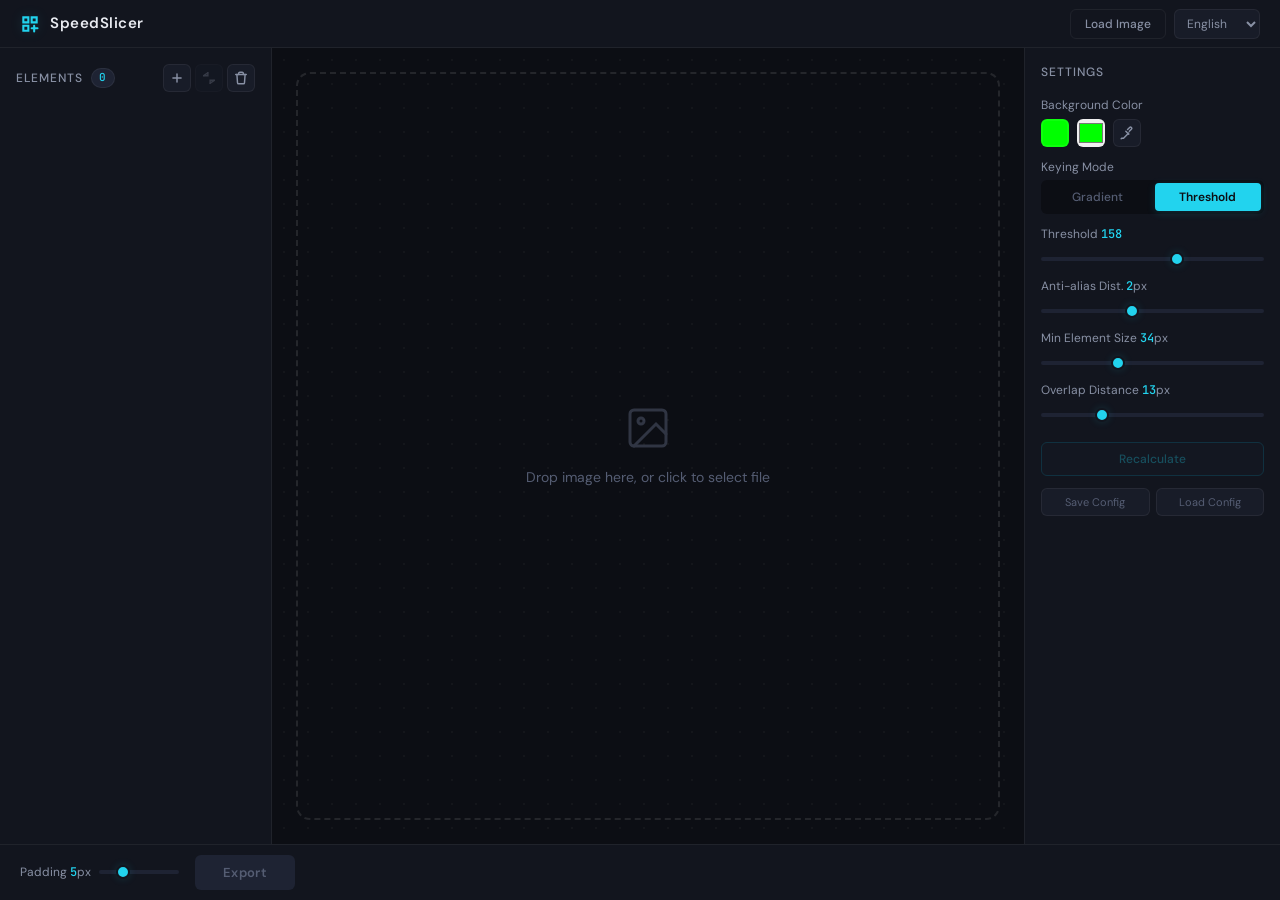
<file: index.html>
<!DOCTYPE html>
<html lang="zh-TW">
<head>
  <meta charset="UTF-8">
  <meta name="viewport" content="width=device-width, initial-scale=1.0">
  <title>SpeedSlicer</title>
  <link rel="preconnect" href="https://fonts.googleapis.com">
  <link rel="preconnect" href="https://fonts.gstatic.com" crossorigin>
  <link href="https://fonts.googleapis.com/css2?family=DM+Sans:ital,opsz,wght@0,9..40,300;0,9..40,400;0,9..40,500;0,9..40,600;1,9..40,400&family=JetBrains+Mono:wght@400;500&display=swap" rel="stylesheet">
  <link rel="stylesheet" href="css/style.css">
</head>
<body>
  <div id="app">
    <header id="header">
      <div class="header-brand">
        <svg class="logo-icon" width="20" height="20" viewBox="0 0 24 24" fill="none" stroke="currentColor" stroke-width="2.5" stroke-linecap="round"><path d="M4 4h6v6H4z"/><path d="M14 4h6v6h-6z"/><path d="M4 14h6v6H4z"/><path d="M17 14v7"/><path d="M14 17h7"/></svg>
        <h1>SpeedSlicer</h1>
      </div>
      <div class="header-actions">
        <button id="load-new-image-btn" class="btn-ghost" data-i18n="loadNewImage"></button>
        <select id="lang-select"></select>
      </div>
    </header>

    <div id="main">
      <!-- Left: Element list panel -->
      <div id="elements-panel">
        <div class="panel-title-bar">
          <h3><span data-i18n="elementList"></span> <span class="badge" id="element-count">0</span></h3>
          <div class="element-list-actions">
            <button id="add-box-btn" class="tool-btn" data-i18n-title="addBoxTitle">
              <svg width="14" height="14" viewBox="0 0 24 24" fill="none" stroke="currentColor" stroke-width="2.5" stroke-linecap="round"><path d="M12 5v14"/><path d="M5 12h14"/></svg>
            </button>
            <button id="merge-selected-btn" class="tool-btn" data-i18n-title="mergeSelectedTitle" disabled>
              <svg width="14" height="14" viewBox="0 0 24 24" fill="none" stroke="currentColor" stroke-width="2.5" stroke-linecap="round"><path d="M3 8h7V3"/><path d="M21 16h-7v5"/><path d="M10 3L3 8"/><path d="M14 21l7-5"/></svg>
            </button>
            <button id="delete-selected-btn" class="tool-btn" data-i18n-title="deleteTitle">
              <svg width="14" height="14" viewBox="0 0 24 24" fill="none" stroke="currentColor" stroke-width="2.5" stroke-linecap="round"><path d="M3 6h18"/><path d="M8 6V4a2 2 0 012-2h4a2 2 0 012 2v2"/><path d="M19 6l-1 14a2 2 0 01-2 2H8a2 2 0 01-2-2L5 6"/></svg>
            </button>
          </div>
        </div>
        <div id="element-list"></div>
      </div>

      <!-- Center: Canvas area -->
      <div id="canvas-area">
        <div id="drop-zone">
          <div class="drop-zone-inner">
            <svg class="drop-icon" width="48" height="48" viewBox="0 0 24 24" fill="none" stroke="currentColor" stroke-width="1.5" stroke-linecap="round"><rect x="3" y="3" width="18" height="18" rx="2"/><circle cx="8.5" cy="8.5" r="1.5"/><path d="M21 15l-5-5L5 21"/></svg>
            <p data-i18n="dropZone"></p>
          </div>
          <input type="file" id="file-input" accept="image/*" />
        </div>
        <canvas id="preview-canvas"></canvas>
        <div id="canvas-controls">
          <span id="zoom-level">100%</span>
        </div>
      </div>

      <!-- Right: Settings panel -->
      <div id="panel">
        <div id="settings-section" class="panel-section">
          <h3 data-i18n="settings"></h3>

          <div class="control-group">
            <label data-i18n="bgColor"></label>
            <div id="bg-color-row">
              <div id="bg-color-swatch"></div>
              <input type="color" id="bg-color-picker" value="#00ff00" />
              <button id="bg-eyedropper-btn" class="tool-btn" data-i18n-title="eyedropperTitle">
                <svg width="14" height="14" viewBox="0 0 24 24" fill="none" stroke="currentColor" stroke-width="2.5" stroke-linecap="round"><path d="M2 22l1-1h3l9-9"/><path d="M13 6l3.5-3.5a2.12 2.12 0 013 3L16 9"/><path d="M10 9l5 5"/></svg>
              </button>
            </div>
          </div>

          <div class="control-group">
            <label data-i18n="keyingMode"></label>
            <div id="mode-toggle">
              <button id="mode-gradient" class="mode-btn" data-i18n="modeGradient"></button>
              <button id="mode-threshold" class="mode-btn active" data-i18n="modeThreshold"></button>
            </div>
          </div>

          <div id="gradient-params" class="param-group" style="display:none;">
            <div class="control-group">
              <label data-i18n-label="innerHue" data-i18n-suffix="°"><span id="inner-hue-val">15</span>°</label>
              <input type="range" id="inner-hue" min="1" max="90" value="15" />
            </div>
            <div class="control-group">
              <label data-i18n-label="outerHue" data-i18n-suffix="°"><span id="outer-hue-val">40</span>°</label>
              <input type="range" id="outer-hue" min="5" max="120" value="40" />
            </div>
            <div class="control-group">
              <label data-i18n-label="satProtect" data-i18n-suffix="%"><span id="sat-thresh-val">15</span>%</label>
              <input type="range" id="sat-threshold" min="0" max="50" value="15" />
            </div>
            <div class="control-group">
              <label data-i18n-label="valProtect" data-i18n-suffix="%"><span id="val-thresh-val">10</span>%</label>
              <input type="range" id="val-threshold" min="0" max="50" value="10" />
            </div>
            <div class="control-group">
              <label data-i18n-label="despillStrength" data-i18n-suffix="%"><span id="despill-val">100</span>%</label>
              <input type="range" id="despill-strength" min="0" max="100" value="100" />
            </div>
            <div class="control-group">
              <label data-i18n-label="antiAlias" data-i18n-suffix="px"><span id="gradient-aa-val">3</span>px</label>
              <input type="range" id="gradient-aa-dist" min="0" max="5" value="3" />
            </div>
          </div>

          <div id="threshold-params" class="param-group">
            <div class="control-group">
              <label data-i18n-label="thresholdVal"><span id="thresh-val">158</span></label>
              <input type="range" id="threshold-value" min="0" max="255" value="158" />
            </div>
            <div class="control-group">
              <label data-i18n-label="antiAlias" data-i18n-suffix="px"><span id="thresh-aa-val">2</span>px</label>
              <input type="range" id="thresh-aa-dist" min="0" max="5" value="2" />
            </div>
          </div>

          <div class="control-group">
            <label data-i18n-label="minElementSize" data-i18n-suffix="px"><span id="min-size-val">34</span>px</label>
            <input type="range" id="min-element-size" min="1" max="100" value="34" />
          </div>
          <div class="control-group">
            <label data-i18n-label="overlapDist" data-i18n-suffix="px"><span id="overlap-dist-val">13</span>px</label>
            <input type="range" id="overlap-distance" min="0" max="50" value="13" />
          </div>

          <button id="recalculate-btn" class="btn-accent" disabled data-i18n="recalculate"></button>

          <div class="config-actions">
            <button id="save-config-btn" class="btn-subtle" data-i18n="saveConfig"></button>
            <button id="load-config-btn" class="btn-subtle" data-i18n="loadConfig"></button>
            <input type="file" id="config-file-input" accept=".json" style="display:none;" />
          </div>
        </div>
      </div>
    </div>

    <footer id="export-bar">
      <div class="control-group export-padding">
        <label data-i18n-label="padding" data-i18n-suffix="px"><span id="padding-val">5</span>px</label>
        <input type="range" id="export-padding" min="0" max="20" value="5" />
      </div>
      <button id="export-all" class="btn-export" disabled data-i18n="exportAll"></button>
    </footer>
  </div>

  <script src="lib/jszip.min.js"></script>
  <script type="module" src="js/app.js"></script>
</body>
</html>
</file>
<file: css/style.css>
/* ============================================
   SpeedSlicer — "Precision Blade" Theme
   Cool-toned dark UI with frosted glass panels
   ============================================ */

:root {
  /* Core palette */
  --bg-deep: #0c0e14;
  --bg-panel: #12151e;
  --bg-surface: #181c28;
  --bg-elevated: #1e2333;
  --bg-hover: #252a3a;

  /* Borders */
  --border: rgba(255, 255, 255, 0.06);
  --border-hover: rgba(255, 255, 255, 0.12);
  --border-active: var(--accent);

  /* Text */
  --text-primary: #e8eaf0;
  --text-secondary: #8890a4;
  --text-muted: #555d73;

  /* Accent — electric cyan */
  --accent: #22d3ee;
  --accent-dim: #0e7490;
  --accent-glow: rgba(34, 211, 238, 0.15);
  --accent-text: #0c0e14;

  /* Danger */
  --danger: #f43f5e;

  /* Radius */
  --radius-sm: 6px;
  --radius-md: 10px;
  --radius-lg: 14px;

  /* Transitions */
  --ease: cubic-bezier(0.4, 0, 0.2, 1);

  /* Fonts */
  --font-body: 'DM Sans', -apple-system, BlinkMacSystemFont, sans-serif;
  --font-mono: 'JetBrains Mono', 'Cascadia Code', monospace;
}

/* === Reset === */
*, *::before, *::after { margin: 0; padding: 0; box-sizing: border-box; }
html, body { height: 100%; overflow: hidden; }
body {
  font-family: var(--font-body);
  background: var(--bg-deep);
  color: var(--text-primary);
  font-size: 13px;
  line-height: 1.4;
  -webkit-font-smoothing: antialiased;
}

/* === App Shell === */
#app {
  display: flex;
  flex-direction: column;
  height: 100vh;
}

/* === Header === */
#header {
  padding: 0 20px;
  height: 48px;
  background: var(--bg-panel);
  border-bottom: 1px solid var(--border);
  display: flex;
  align-items: center;
  justify-content: space-between;
  flex-shrink: 0;
  backdrop-filter: blur(12px);
}

.header-brand {
  display: flex;
  align-items: center;
  gap: 10px;
}

.logo-icon {
  color: var(--accent);
  filter: drop-shadow(0 0 6px var(--accent-glow));
}

#header h1 {
  font-size: 15px;
  font-weight: 600;
  letter-spacing: 0.5px;
  color: var(--text-primary);
}

.header-actions {
  display: flex;
  align-items: center;
  gap: 8px;
}

#lang-select {
  background: var(--bg-surface);
  color: var(--text-secondary);
  border: 1px solid var(--border);
  border-radius: var(--radius-sm);
  padding: 5px 8px;
  font-family: var(--font-body);
  font-size: 12px;
  cursor: pointer;
  outline: none;
  transition: border-color 0.2s var(--ease);
}
#lang-select:hover { border-color: var(--border-hover); }
#lang-select:focus { border-color: var(--accent); }

/* === Main Layout === */
#main {
  display: flex;
  flex: 1;
  overflow: hidden;
}

/* === Panels (shared) === */
#elements-panel,
#panel {
  background: var(--bg-panel);
  display: flex;
  flex-direction: column;
  overflow-y: auto;
  flex-shrink: 0;
}

/* Custom scrollbar */
#elements-panel::-webkit-scrollbar,
#panel::-webkit-scrollbar,
#element-list::-webkit-scrollbar {
  width: 4px;
}
#elements-panel::-webkit-scrollbar-track,
#panel::-webkit-scrollbar-track,
#element-list::-webkit-scrollbar-track {
  background: transparent;
}
#elements-panel::-webkit-scrollbar-thumb,
#panel::-webkit-scrollbar-thumb,
#element-list::-webkit-scrollbar-thumb {
  background: var(--text-muted);
  border-radius: 4px;
}

/* === Elements Panel (left) === */
#elements-panel {
  width: 272px;
  border-right: 1px solid var(--border);
  padding: 16px;
  gap: 12px;
}

.panel-title-bar {
  display: flex;
  align-items: center;
  justify-content: space-between;
}
.panel-title-bar h3 {
  font-size: 12px;
  font-weight: 500;
  color: var(--text-secondary);
  text-transform: uppercase;
  letter-spacing: 1px;
  display: flex;
  align-items: center;
  gap: 8px;
}

.badge {
  background: var(--bg-elevated);
  color: var(--accent);
  font-family: var(--font-mono);
  font-size: 11px;
  font-weight: 500;
  padding: 1px 7px;
  border-radius: 20px;
  border: 1px solid var(--border);
}

.element-list-actions {
  display: flex;
  gap: 4px;
}

/* === Settings Panel (right) === */
#panel {
  width: 256px;
  border-left: 1px solid var(--border);
}

.panel-section {
  padding: 16px;
}
.panel-section h3 {
  font-size: 12px;
  font-weight: 500;
  color: var(--text-secondary);
  text-transform: uppercase;
  letter-spacing: 1px;
  margin-bottom: 16px;
}

/* === Canvas Area === */
#canvas-area {
  flex: 1;
  position: relative;
  overflow: hidden;
  background: var(--bg-deep);
  /* Subtle dot grid */
  background-image: radial-gradient(circle, rgba(255,255,255,0.03) 1px, transparent 1px);
  background-size: 24px 24px;
}

#drop-zone {
  position: absolute;
  inset: 24px;
  display: flex;
  align-items: center;
  justify-content: center;
  border: 2px dashed rgba(255,255,255,0.1);
  border-radius: var(--radius-lg);
  cursor: pointer;
  transition: all 0.3s var(--ease);
}
#drop-zone:hover,
#drop-zone.drag-over {
  border-color: var(--accent);
  background: var(--accent-glow);
}
.drop-zone-inner {
  display: flex;
  flex-direction: column;
  align-items: center;
  gap: 16px;
}
.drop-icon {
  color: var(--text-muted);
  opacity: 0.5;
  transition: all 0.3s var(--ease);
}
#drop-zone:hover .drop-icon {
  color: var(--accent);
  opacity: 1;
  transform: scale(1.1);
}
#drop-zone p {
  color: var(--text-muted);
  font-size: 14px;
  font-weight: 400;
  transition: color 0.3s var(--ease);
}
#drop-zone:hover p { color: var(--text-secondary); }
#drop-zone.hidden { display: none; }
#file-input { display: none; }

#preview-canvas {
  display: none;
  position: absolute;
  top: 0;
  left: 0;
}
#preview-canvas.active { display: block; }

#canvas-controls {
  position: absolute;
  bottom: 12px;
  right: 12px;
  background: rgba(12, 14, 20, 0.75);
  backdrop-filter: blur(8px);
  padding: 4px 10px;
  border-radius: var(--radius-sm);
  border: 1px solid var(--border);
  font-family: var(--font-mono);
  font-size: 11px;
  color: var(--text-secondary);
  display: none;
}
#canvas-controls.active { display: block; }

/* === Controls === */
.control-group {
  margin-bottom: 12px;
}
.control-group label {
  display: block;
  font-size: 12px;
  color: var(--text-secondary);
  margin-bottom: 5px;
}
.control-group label span {
  font-family: var(--font-mono);
  color: var(--accent);
  font-weight: 500;
}

/* Range slider styling */
.control-group input[type="range"] {
  -webkit-appearance: none;
  appearance: none;
  width: 100%;
  height: 4px;
  background: var(--bg-elevated);
  border-radius: 2px;
  outline: none;
  transition: background 0.2s;
}
.control-group input[type="range"]::-webkit-slider-thumb {
  -webkit-appearance: none;
  width: 14px;
  height: 14px;
  border-radius: 50%;
  background: var(--accent);
  cursor: pointer;
  border: 2px solid var(--bg-panel);
  box-shadow: 0 0 8px var(--accent-glow);
  transition: transform 0.15s var(--ease), box-shadow 0.15s;
}
.control-group input[type="range"]::-webkit-slider-thumb:hover {
  transform: scale(1.2);
  box-shadow: 0 0 14px rgba(34, 211, 238, 0.3);
}
.control-group input[type="range"]::-moz-range-thumb {
  width: 14px;
  height: 14px;
  border-radius: 50%;
  background: var(--accent);
  cursor: pointer;
  border: 2px solid var(--bg-panel);
}

/* Background color row */
#bg-color-row {
  display: flex;
  align-items: center;
  gap: 8px;
}
#bg-color-swatch {
  width: 28px;
  height: 28px;
  border-radius: var(--radius-sm);
  border: 2px solid var(--border);
  background: #00ff00;
  transition: border-color 0.2s;
}
#bg-color-swatch:hover { border-color: var(--border-hover); }
#bg-color-picker {
  width: 28px;
  height: 28px;
  border: none;
  padding: 0;
  cursor: pointer;
  border-radius: var(--radius-sm);
}
#bg-eyedropper-btn.active {
  background: var(--accent) !important;
  color: var(--accent-text) !important;
  border-color: var(--accent) !important;
}

/* Mode toggle */
#mode-toggle {
  display: flex;
  gap: 4px;
  background: var(--bg-deep);
  padding: 3px;
  border-radius: var(--radius-sm);
}
.mode-btn {
  flex: 1;
  padding: 6px;
  background: transparent;
  border: none;
  color: var(--text-muted);
  border-radius: 4px;
  cursor: pointer;
  font-family: var(--font-body);
  font-size: 12px;
  font-weight: 500;
  transition: all 0.2s var(--ease);
}
.mode-btn:hover { color: var(--text-secondary); }
.mode-btn.active {
  background: var(--accent);
  color: var(--accent-text);
  font-weight: 600;
  box-shadow: 0 2px 8px var(--accent-glow);
}

/* === Element List === */
#element-list {
  display: flex;
  flex-direction: column;
  gap: 4px;
  flex: 1;
  overflow-y: auto;
}

.element-item {
  display: flex;
  align-items: center;
  gap: 10px;
  padding: 8px 10px;
  background: var(--bg-surface);
  border-radius: var(--radius-sm);
  cursor: pointer;
  border: 1px solid transparent;
  transition: all 0.15s var(--ease);
  flex-shrink: 0;
}
.element-item:hover {
  border-color: var(--border-hover);
  background: var(--bg-elevated);
}
.element-item.selected {
  border-color: var(--accent);
  background: rgba(34, 211, 238, 0.06);
  box-shadow: inset 0 0 0 1px rgba(34, 211, 238, 0.1);
}

.element-item .thumb {
  width: 44px;
  height: 44px;
  background: repeating-conic-gradient(var(--bg-elevated) 0% 25%, var(--bg-deep) 0% 50%) 0 0/10px 10px;
  border-radius: 4px;
  flex-shrink: 0;
  overflow: hidden;
}
.element-item .thumb canvas {
  width: 100%;
  height: 100%;
  object-fit: contain;
}
.element-item .name {
  flex: 1;
  min-width: 0;
}
.element-item .name input {
  width: 100%;
  background: transparent;
  border: none;
  color: var(--text-primary);
  font-family: var(--font-mono);
  font-size: 11px;
  outline: none;
  padding: 2px 0;
  border-bottom: 1px solid transparent;
  transition: border-color 0.2s;
}
.element-item .name input:focus {
  border-bottom-color: var(--accent);
}
.element-item .download-btn {
  background: none;
  border: none;
  color: var(--text-muted);
  cursor: pointer;
  font-size: 13px;
  padding: 4px;
  flex-shrink: 0;
  border-radius: 4px;
  transition: all 0.15s;
}
.element-item .download-btn:hover {
  color: var(--accent);
  background: var(--accent-glow);
}

/* === Buttons === */

/* Ghost button (header) */
.btn-ghost {
  padding: 6px 14px;
  background: transparent;
  color: var(--text-secondary);
  border: 1px solid var(--border);
  border-radius: var(--radius-sm);
  cursor: pointer;
  font-family: var(--font-body);
  font-size: 12px;
  font-weight: 500;
  transition: all 0.2s var(--ease);
}
.btn-ghost:hover {
  border-color: var(--accent);
  color: var(--accent);
  background: var(--accent-glow);
}

/* Tool button (small icon) */
.tool-btn {
  background: var(--bg-surface);
  border: 1px solid var(--border);
  color: var(--text-secondary);
  border-radius: var(--radius-sm);
  width: 28px;
  height: 28px;
  display: flex;
  align-items: center;
  justify-content: center;
  cursor: pointer;
  transition: all 0.15s var(--ease);
}
.tool-btn:hover {
  border-color: var(--accent);
  color: var(--accent);
  background: var(--accent-glow);
}
.tool-btn:disabled {
  opacity: 0.3;
  cursor: not-allowed;
}
.tool-btn:disabled:hover {
  border-color: var(--border);
  color: var(--text-muted);
  background: var(--bg-surface);
}

/* Accent button */
.btn-accent {
  width: 100%;
  padding: 8px 16px;
  margin-top: 8px;
  background: var(--bg-surface);
  color: var(--accent);
  border: 1px solid var(--accent-dim);
  border-radius: var(--radius-sm);
  cursor: pointer;
  font-family: var(--font-body);
  font-size: 12px;
  font-weight: 500;
  transition: all 0.2s var(--ease);
}
.btn-accent:hover {
  background: var(--accent-glow);
  border-color: var(--accent);
}
.btn-accent:disabled {
  opacity: 0.3;
  cursor: not-allowed;
}

/* Subtle button (config) */
.btn-subtle {
  flex: 1;
  padding: 6px 8px;
  background: var(--bg-surface);
  color: var(--text-muted);
  border: 1px solid var(--border);
  border-radius: var(--radius-sm);
  cursor: pointer;
  font-family: var(--font-body);
  font-size: 11px;
  font-weight: 400;
  transition: all 0.2s var(--ease);
}
.btn-subtle:hover {
  color: var(--text-secondary);
  border-color: var(--border-hover);
  background: var(--bg-elevated);
}

/* Export button */
.btn-export {
  padding: 9px 28px;
  background: var(--accent);
  color: var(--accent-text);
  border: none;
  border-radius: var(--radius-sm);
  cursor: pointer;
  font-family: var(--font-body);
  font-size: 13px;
  font-weight: 600;
  letter-spacing: 0.3px;
  transition: all 0.2s var(--ease);
  box-shadow: 0 2px 12px var(--accent-glow);
}
.btn-export:hover {
  filter: brightness(1.1);
  box-shadow: 0 4px 20px rgba(34, 211, 238, 0.25);
  transform: translateY(-1px);
}
.btn-export:disabled {
  background: var(--bg-elevated);
  color: var(--text-muted);
  box-shadow: none;
  cursor: not-allowed;
  transform: none;
}

/* === Export Bar === */
#export-bar {
  display: flex;
  align-items: center;
  gap: 16px;
  padding: 10px 20px;
  background: var(--bg-panel);
  border-top: 1px solid var(--border);
  flex-shrink: 0;
}
#export-bar .export-padding {
  margin-bottom: 0;
  display: flex;
  align-items: center;
  gap: 8px;
}
#export-bar .export-padding label {
  white-space: nowrap;
  margin-bottom: 0;
}
#export-bar .export-padding input[type="range"] {
  width: 80px;
}

/* Config actions */
.config-actions {
  display: flex;
  gap: 6px;
  margin-top: 12px;
}

/* === Context Menu === */
.context-menu {
  position: fixed;
  background: var(--bg-elevated);
  border: 1px solid var(--border-hover);
  border-radius: var(--radius-sm);
  padding: 4px;
  z-index: 1000;
  min-width: 140px;
  backdrop-filter: blur(16px);
  box-shadow: 0 8px 32px rgba(0, 0, 0, 0.4);
}
.context-menu-item {
  padding: 7px 12px;
  font-size: 12px;
  cursor: pointer;
  color: var(--text-primary);
  border-radius: 4px;
  transition: all 0.1s;
}
.context-menu-item:hover {
  background: var(--accent-glow);
  color: var(--accent);
}

/* === Cursor Styles === */
#preview-canvas { cursor: grab; }
#preview-canvas.grabbing { cursor: grabbing; }
#preview-canvas.cursor-move { cursor: move; }
#preview-canvas.cursor-crosshair { cursor: crosshair; }
#preview-canvas.cursor-nwse { cursor: nwse-resize; }
#preview-canvas.cursor-nesw { cursor: nesw-resize; }
#preview-canvas.cursor-eyedropper { cursor: crosshair; }
#preview-canvas.cursor-add-box { cursor: crosshair; }

/* === Loading State === */
#canvas-area.loading::after {
  content: var(--loading-text, "Processing...");
  position: absolute;
  inset: 0;
  display: flex;
  align-items: center;
  justify-content: center;
  background: rgba(12, 14, 20, 0.7);
  backdrop-filter: blur(4px);
  color: var(--accent);
  font-size: 14px;
  font-weight: 500;
  letter-spacing: 1px;
  z-index: 10;
}

/* === Undo Toast === */
#undo-indicator {
  position: fixed;
  bottom: 56px;
  left: 50%;
  transform: translateX(-50%) translateY(8px);
  background: var(--bg-elevated);
  border: 1px solid var(--border);
  color: var(--text-primary);
  padding: 8px 20px;
  border-radius: var(--radius-md);
  font-size: 12px;
  font-weight: 500;
  z-index: 1000;
  opacity: 0;
  transition: all 0.25s var(--ease);
  pointer-events: none;
  backdrop-filter: blur(12px);
  box-shadow: 0 4px 24px rgba(0, 0, 0, 0.3);
}
#undo-indicator.show {
  opacity: 1;
  transform: translateX(-50%) translateY(0);
}
</file>
